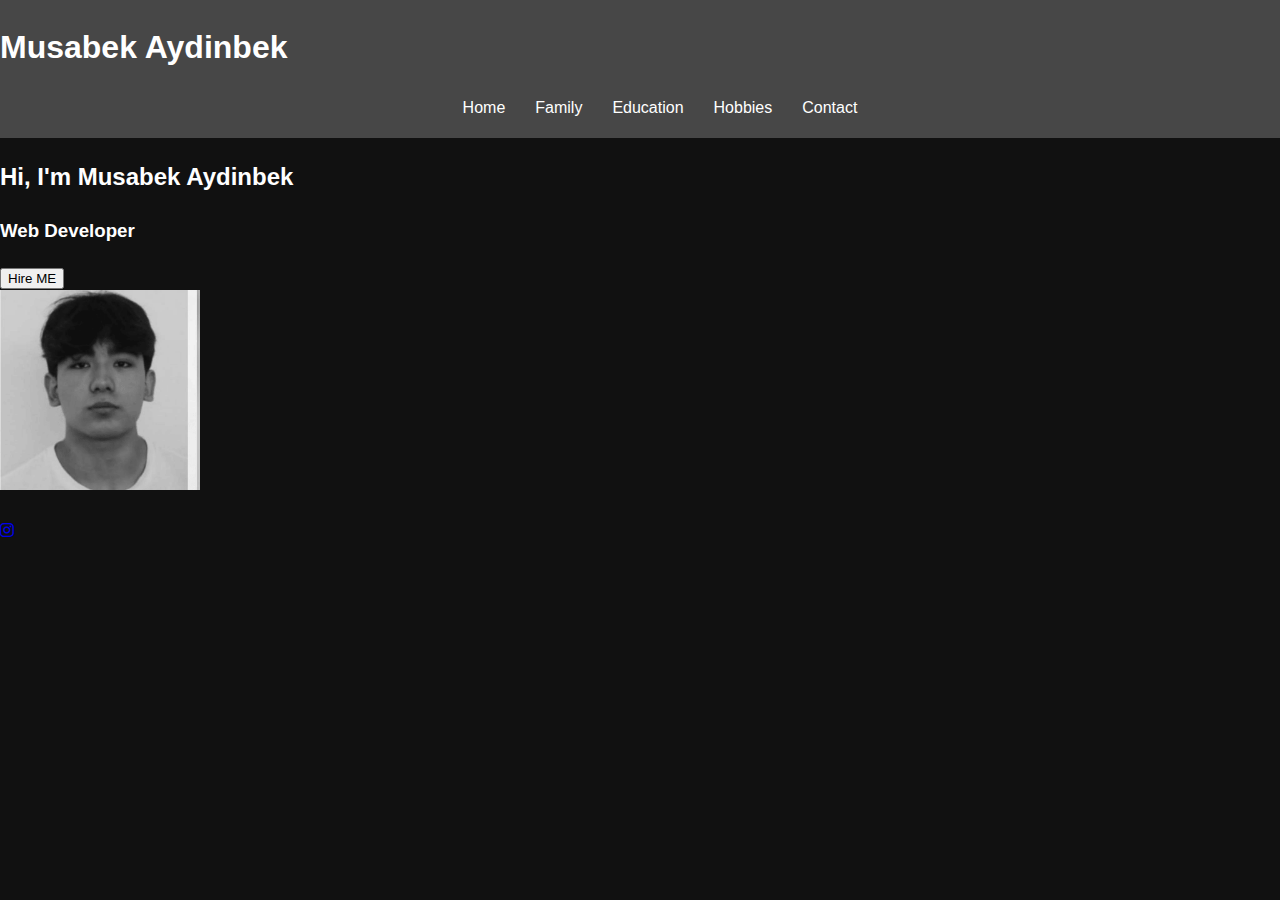
<file: asss123/Aidyn3/html/index.html>
<!DOCTYPE html>
<html lang="en">
<head>
    <meta charset="UTF-8">
    <meta name="viewport" content="width=device-width, initial-scale=1.0">
    <title>Musabek Aydinbek - Portfolio</title>
    <link rel="stylesheet" type="text/css" href="style.css"/>
    <!-- Link to font awesome for social icons -->
    <link rel="stylesheet" href="https://cdnjs.cloudflare.com/ajax/libs/font-awesome/6.0.0-beta3/css/all.min.css">
</head>
<body>

<div class="container">
    <header>
        <h1>Musabek Aydinbek</h1>
        <nav>
            <ul>
                <li><a href="index.html" class="active">Home</a></li>
                <li><a href="family.html">Family</a></li>
                <li><a href="education.html">Education</a></li>
                <li><a href="hobbies.html">Hobbies</a></li>
                <li><a href="contact.html">Contact</a></li>
            </ul>
        </nav>
    </header>

    <section class="main-content">
        <h2>Hi, I'm <span>Musabek Aydinbek</span></h2>
        <h3>Web Developer</h3>
        <button class="hire-button">Hire ME</button>
        <div class="profile-image">
            <img src="images/5208556365583344718.png" height="200" alt="Musabek Aydinbek">
        </div>

        <div class="social-icons">
            <a href="https://www.instagram.com/itsaydonn" target="_blank"><i class="fab fa-instagram"></i></a>
           
        </div>
    </section>
</div>

</body>
</html>
</file>
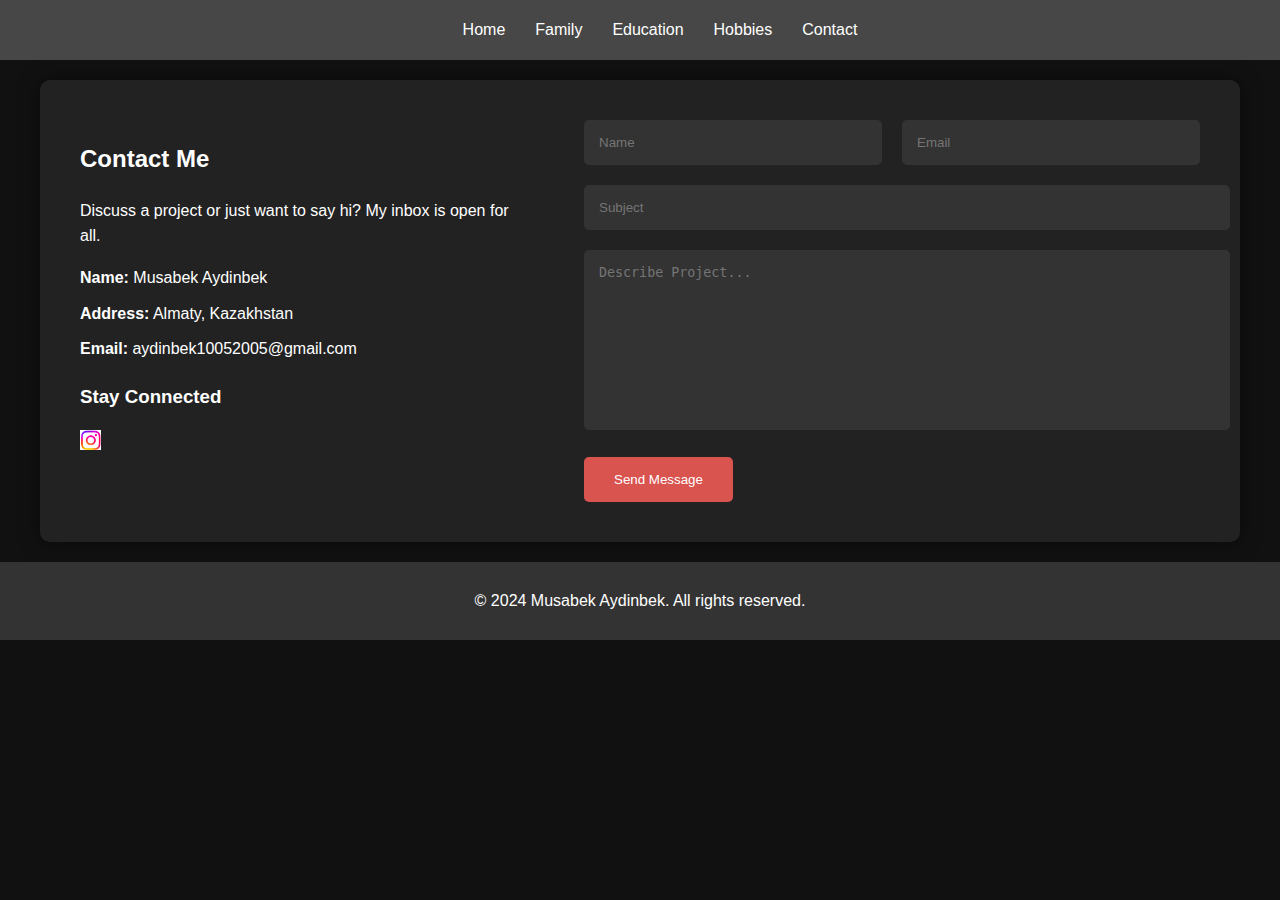
<file: asss123/Aidyn3/html/contact.html>
<!DOCTYPE html>
<html lang="en">
<head>
    <meta charset="UTF-8">
    <meta name="viewport" content="width=device-width, initial-scale=1.0">
    <link rel="stylesheet" type="text/css" href="style.css"/>
    <title>Contact - Musabek Aydinbek</title>
</head>
<body>
    <header>
        <nav>
            <ul>
                <li><a href="index.html">Home</a></li>
                <li><a href="family.html">Family</a></li>
                <li><a href="education.html">Education</a></li>
                <li><a href="hobbies.html">Hobbies</a></li>
                <li><a href="contact.html">Contact</a></li>
            </ul>
        </nav>
    </header>
    <main>
        <section class="contact-container">
            <div class="contact-info">
                <h2>Contact Me</h2>
                <p>Discuss a project or just want to say hi? My inbox is open for all.</p>
                <ul>
                    <li><strong>Name:</strong> Musabek Aydinbek</li>
                    <li><strong>Address:</strong> Almaty, Kazakhstan</li>
                    <li><strong>Email:</strong> aydinbek10052005@gmail.com</li>
                </ul>
                <div class="social-icons">
                    <h3>Stay Connected</h3>
                    <a href="https://www.instagram.com/itsaydonn/profilecard/?igsh=MXZjNzJ5eW5ldjV2ZA==" target="_blank"><img src="images/instagram.png" height="20" alt="Instagram"></a>
                   
                </div>
            </div>
            <div class="contact-form">
                <form>
                    <div class="form-group">
                        <input type="text" id="name" name="name" placeholder="Name" required>
                        <input type="email" id="email" name="email" placeholder="Email" required>
                    </div>
                    <input type="text" id="subject" name="subject" placeholder="Subject" required>
                    <textarea id="message" name="message" placeholder="Describe Project..." required></textarea>
                    <button type="submit" class="send-message-button">Send Message</button>
                </form>
            </div>
        </section>
    </main>
    <footer>
        <p>&copy; 2024 Musabek Aydinbek. All rights reserved.</p>
    </footer>
</body>
</html>
</file>
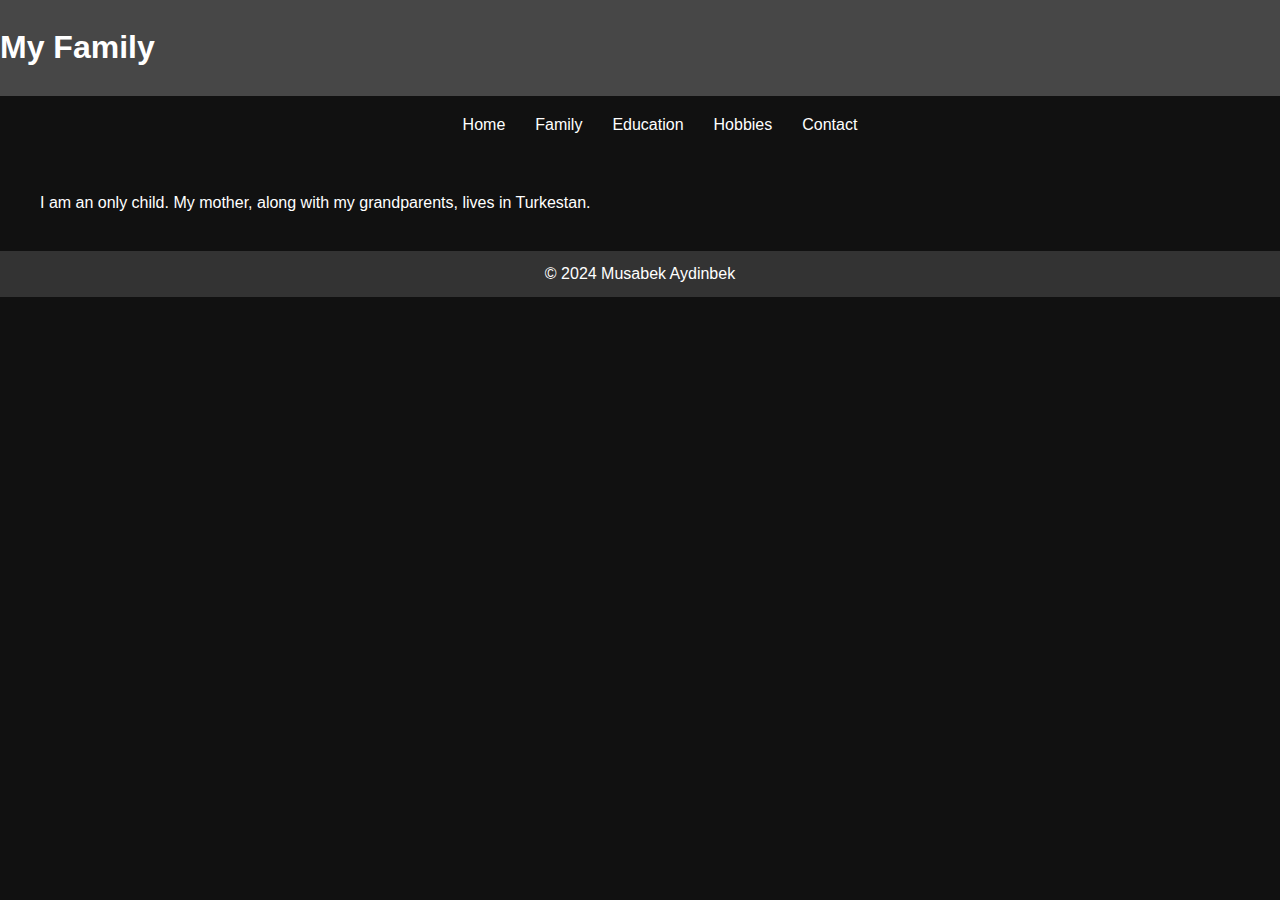
<file: asss123/Aidyn3/html/family.html>
<!DOCTYPE html>
<html lang="en">
<head>
    <meta charset="UTF-8">
    <meta name="viewport" content="width=device-width, initial-scale=1.0">
    <title>My Family</title>
    <link rel="stylesheet" type="text/css" href="style.css"/>
</head>
<body>

<header>
    <h1>My Family</h1>
</header>

<nav>
    <ul>
        <li><a href="index.html">Home</a></li>
        <li><a href="family.html">Family</a></li>
        <li><a href="education.html">Education</a></li>
        <li><a href="hobbies.html">Hobbies</a></li>
        <li><a href="contact.html">Contact</a></li>
    </ul>
</nav>

<main class="family">
    <section>
        <p>I am an only child. My mother, along with my grandparents, lives in Turkestan.</p>
    </section>
</main>

<footer>
    &copy; 2024 Musabek Aydinbek
</footer>

</body>
</html>
</file>
<file: asss123/Aidyn3/html/style.css>
body {
    font-family: Arial, sans-serif;
    line-height: 1.6;
    margin: 0;
    padding: 0;
    background-color: #111111;
    color: #fff;
}

header {
    background: #474747;
    color: #fff;
    padding: 1px 0;
}

nav ul {
    list-style: none;
    display: flex;
    justify-content: center;
}

nav ul li {
    margin: 0 15px;
}

nav ul li a {
    color: #fff;
    text-decoration: none;
    transition: color 0.3s;
}

nav ul li a:hover {
    color: #00bcd4;
}

main {
    padding: 20px;
    max-width: 1200px;
    margin: auto;
}

.contact-container {
    display: flex;
    justify-content: space-between;
    flex-wrap: wrap;
    gap: 20px;
    background: #222;
    padding: 40px;
    border-radius: 10px;
    box-shadow: 0 0 20px rgba(0, 0, 0, 0.5);
}

.contact-info {
    max-width: 40%;
    color: #fff;
}

.contact-info ul {
    list-style: none;
    padding: 0;
}

.contact-info li {
    margin-bottom: 10px;
}

.social-icons {
    margin-top: 20px;
}

.social-icons a {
    margin-right: 15px;
    text-decoration: none;
}

.contact-form {
    max-width: 55%;
    width: 100%;
}

.form-group {
    display: flex;
    gap: 20px;
}

.form-group input {
    flex: 1;
    padding: 10px;
    border: none;
    border-radius: 5px;
    margin-bottom: 20px;
}

.contact-form input, .contact-form textarea {
    width: 100%;
    padding: 15px;
    margin-bottom: 20px;
    border: none;
    border-radius: 5px;
    background: #333;
    color: #fff;
}

.contact-form textarea {
    height: 150px;
    resize: none;
}

.send-message-button {
    background-color: #d9534f;
    color: #fff;
    padding: 15px 30px;
    border: none;
    border-radius: 5px;
    cursor: pointer;
    transition: background-color 0.3s;
}

.send-message-button:hover {
    background-color: #c9302c;
}

footer {
    text-align: center;
    padding: 10px 0;
    background: #333;
    color: #fff;
    position: relative;
    bottom: 0;
    width: 100%;
}
</file>
